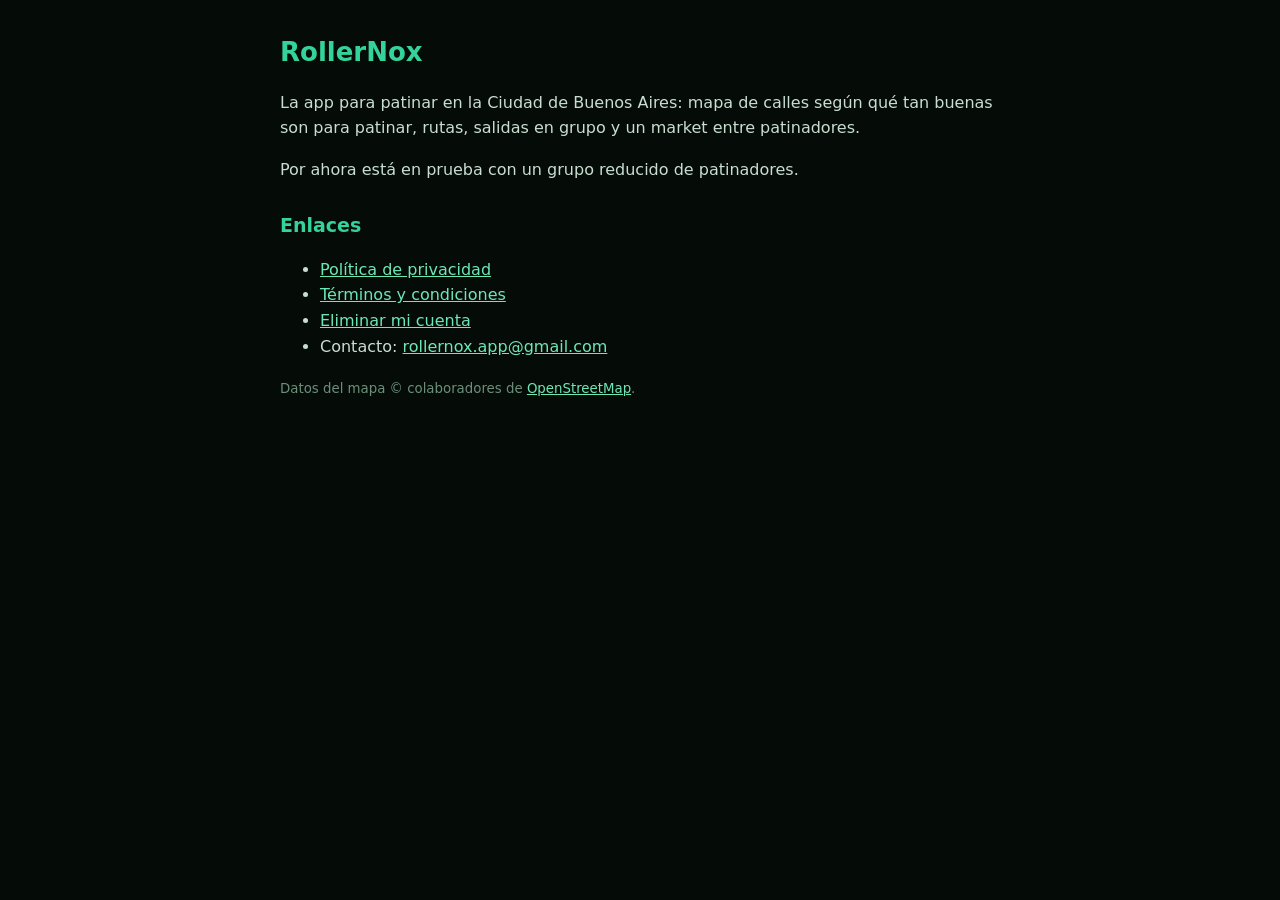
<file: index.html>
<!doctype html>
<html lang="es">
<head>
<meta charset="utf-8">
<meta name="viewport" content="width=device-width, initial-scale=1">
<title>RollerNox</title>
<link rel="stylesheet" href="estilo.css">
</head>
<body>
<main>
<h1>RollerNox</h1>
<p>La app para patinar en la Ciudad de Buenos Aires: mapa de calles según qué tan buenas son para patinar,
rutas, salidas en grupo y un market entre patinadores.</p>
<p>Por ahora está en prueba con un grupo reducido de patinadores.</p>
<h2>Enlaces</h2>
<ul>
<li><a href="privacidad/">Política de privacidad</a></li>
<li><a href="terminos/">Términos y condiciones</a></li>
<li><a href="eliminar-cuenta/">Eliminar mi cuenta</a></li>
<li>Contacto: <a href="mailto:rollernox.app@gmail.com">rollernox.app@gmail.com</a></li>
</ul>
<p><small>Datos del mapa © colaboradores de <a href="https://www.openstreetmap.org/copyright">OpenStreetMap</a>.</small></p>
</main>
</body>
</html>
</file>
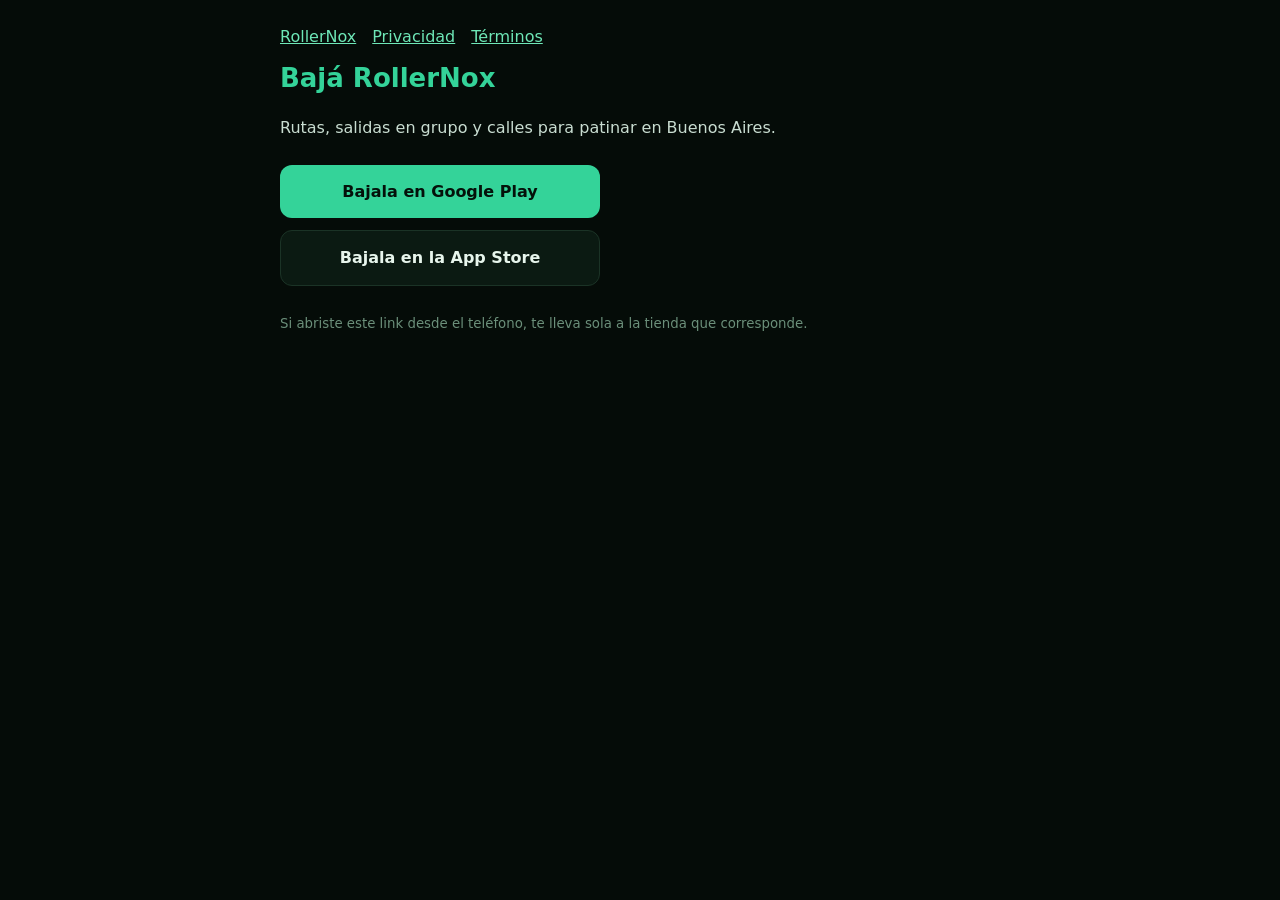
<file: app/index.html>
<!doctype html>
<html lang="es">
<head>
<meta charset="utf-8">
<meta name="viewport" content="width=device-width, initial-scale=1">
<title>Bajá RollerNox</title>
<meta name="description" content="RollerNox: rutas, salidas y calles para patinar en Buenos Aires. Para Android y iPhone.">
<meta property="og:title" content="Bajá RollerNox">
<meta property="og:description" content="Rutas, salidas y calles para patinar en Buenos Aires. Para Android y iPhone.">
<link rel="stylesheet" href="../estilo.css">
<script>
  // Un solo link para bajar la app (rollernox.noxusline.com/app/): en Android abre Google Play, en iPhone o iPad la
  // App Store; en una computadora muestra los dos botones.
  (function () {
    var PLAY = 'https://play.google.com/store/apps/details?id=com.noxusline.rollernox';
    var APPLE = 'https://apps.apple.com/app/id6827581373';
    var ua = navigator.userAgent || '';
    var ios = /iPhone|iPad|iPod/i.test(ua) || (/Macintosh/i.test(ua) && navigator.maxTouchPoints > 1); // el iPad nuevo dice «Macintosh»
    if (/Android/i.test(ua)) location.replace(PLAY);
    else if (ios) location.replace(APPLE);
  })();
</script>
<style>
  .tiendas { display: flex; flex-direction: column; gap: 12px; max-width: 320px; margin: 24px 0; }
  .tiendas a { display: block; text-align: center; padding: 14px; border-radius: 12px; background: #34D399; color: #04110A; font-weight: 800; text-decoration: none; }
  .tiendas a.alt { background: #0B1A12; color: #E7F5EC; border: 1px solid #1B3326; }
</style>
</head>
<body>
<main>
<nav><a href="../">RollerNox</a><a href="../privacidad/">Privacidad</a><a href="../terminos/">Términos</a></nav>
<h1>Bajá RollerNox</h1>
<p>Rutas, salidas en grupo y calles para patinar en Buenos Aires.</p>
<div class="tiendas">
  <a href="https://play.google.com/store/apps/details?id=com.noxusline.rollernox">Bajala en Google Play</a>
  <a class="alt" href="https://apps.apple.com/app/id6827581373">Bajala en la App Store</a>
</div>
<p><small>Si abriste este link desde el teléfono, te lleva sola a la tienda que corresponde.</small></p>
</main>
</body>
</html>
</file>
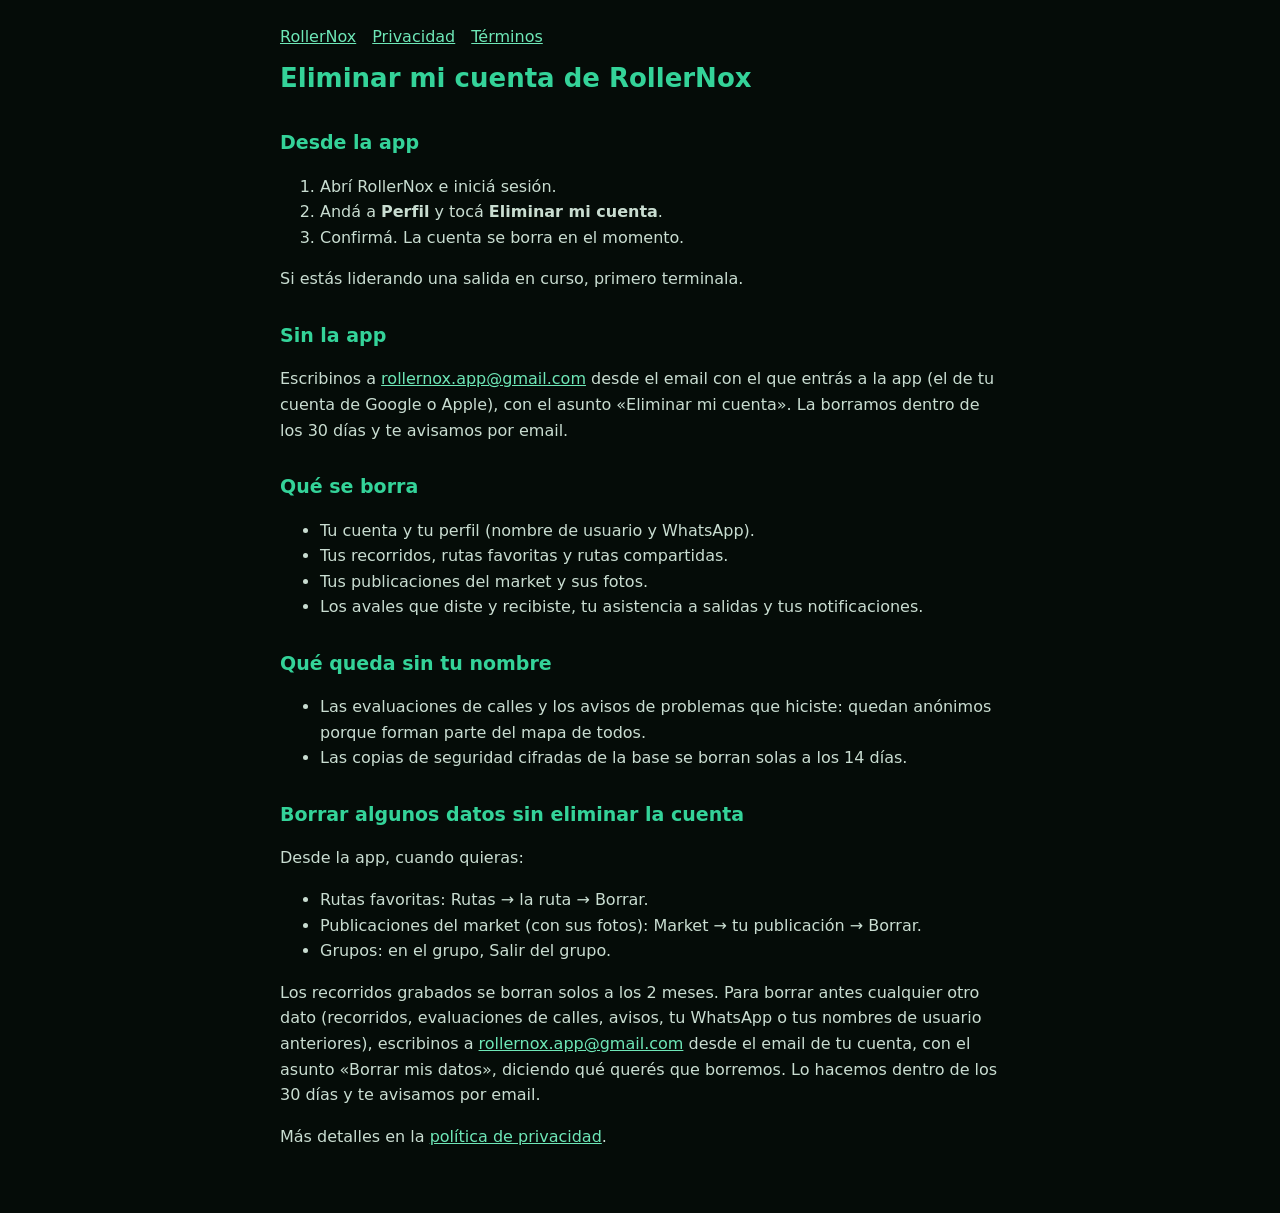
<file: eliminar-cuenta/index.html>
<!doctype html>
<html lang="es">
<head>
<meta charset="utf-8">
<meta name="viewport" content="width=device-width, initial-scale=1">
<title>Eliminar mi cuenta · RollerNox</title>
<link rel="stylesheet" href="../estilo.css">
</head>
<body>
<main>
<nav><a href="../">RollerNox</a><a href="../privacidad/">Privacidad</a><a href="../terminos/">Términos</a></nav>
<h1>Eliminar mi cuenta de RollerNox</h1>

<h2>Desde la app</h2>
<ol>
<li>Abrí RollerNox e iniciá sesión.</li>
<li>Andá a <b>Perfil</b> y tocá <b>Eliminar mi cuenta</b>.</li>
<li>Confirmá. La cuenta se borra en el momento.</li>
</ol>
<p>Si estás liderando una salida en curso, primero terminala.</p>

<h2>Sin la app</h2>
<p>Escribinos a <a href="mailto:rollernox.app@gmail.com?subject=Eliminar%20mi%20cuenta%20de%20RollerNox">rollernox.app@gmail.com</a>
desde el email con el que entrás a la app (el de tu cuenta de Google o Apple), con el asunto
«Eliminar mi cuenta». La borramos dentro de los 30 días y te avisamos por email.</p>

<h2>Qué se borra</h2>
<ul>
<li>Tu cuenta y tu perfil (nombre de usuario y WhatsApp).</li>
<li>Tus recorridos, rutas favoritas y rutas compartidas.</li>
<li>Tus publicaciones del market y sus fotos.</li>
<li>Los avales que diste y recibiste, tu asistencia a salidas y tus notificaciones.</li>
</ul>

<h2>Qué queda sin tu nombre</h2>
<ul>
<li>Las evaluaciones de calles y los avisos de problemas que hiciste: quedan anónimos porque forman parte
del mapa de todos.</li>
<li>Las copias de seguridad cifradas de la base se borran solas a los 14 días.</li>
</ul>
<h2 id="algunos-datos">Borrar algunos datos sin eliminar la cuenta</h2>
<p>Desde la app, cuando quieras:</p>
<ul>
<li>Rutas favoritas: Rutas → la ruta → Borrar.</li>
<li>Publicaciones del market (con sus fotos): Market → tu publicación → Borrar.</li>
<li>Grupos: en el grupo, Salir del grupo.</li>
</ul>
<p>Los recorridos grabados se borran solos a los 2 meses. Para borrar antes cualquier otro dato (recorridos,
evaluaciones de calles, avisos, tu WhatsApp o tus nombres de usuario anteriores), escribinos a
<a href="mailto:rollernox.app@gmail.com">rollernox.app@gmail.com</a> desde el email de tu cuenta, con el asunto
«Borrar mis datos», diciendo qué querés que borremos. Lo hacemos dentro de los 30 días y te avisamos por email.</p>
<p>Más detalles en la <a href="../privacidad/">política de privacidad</a>.</p>
</main>
</body>
</html>
</file>
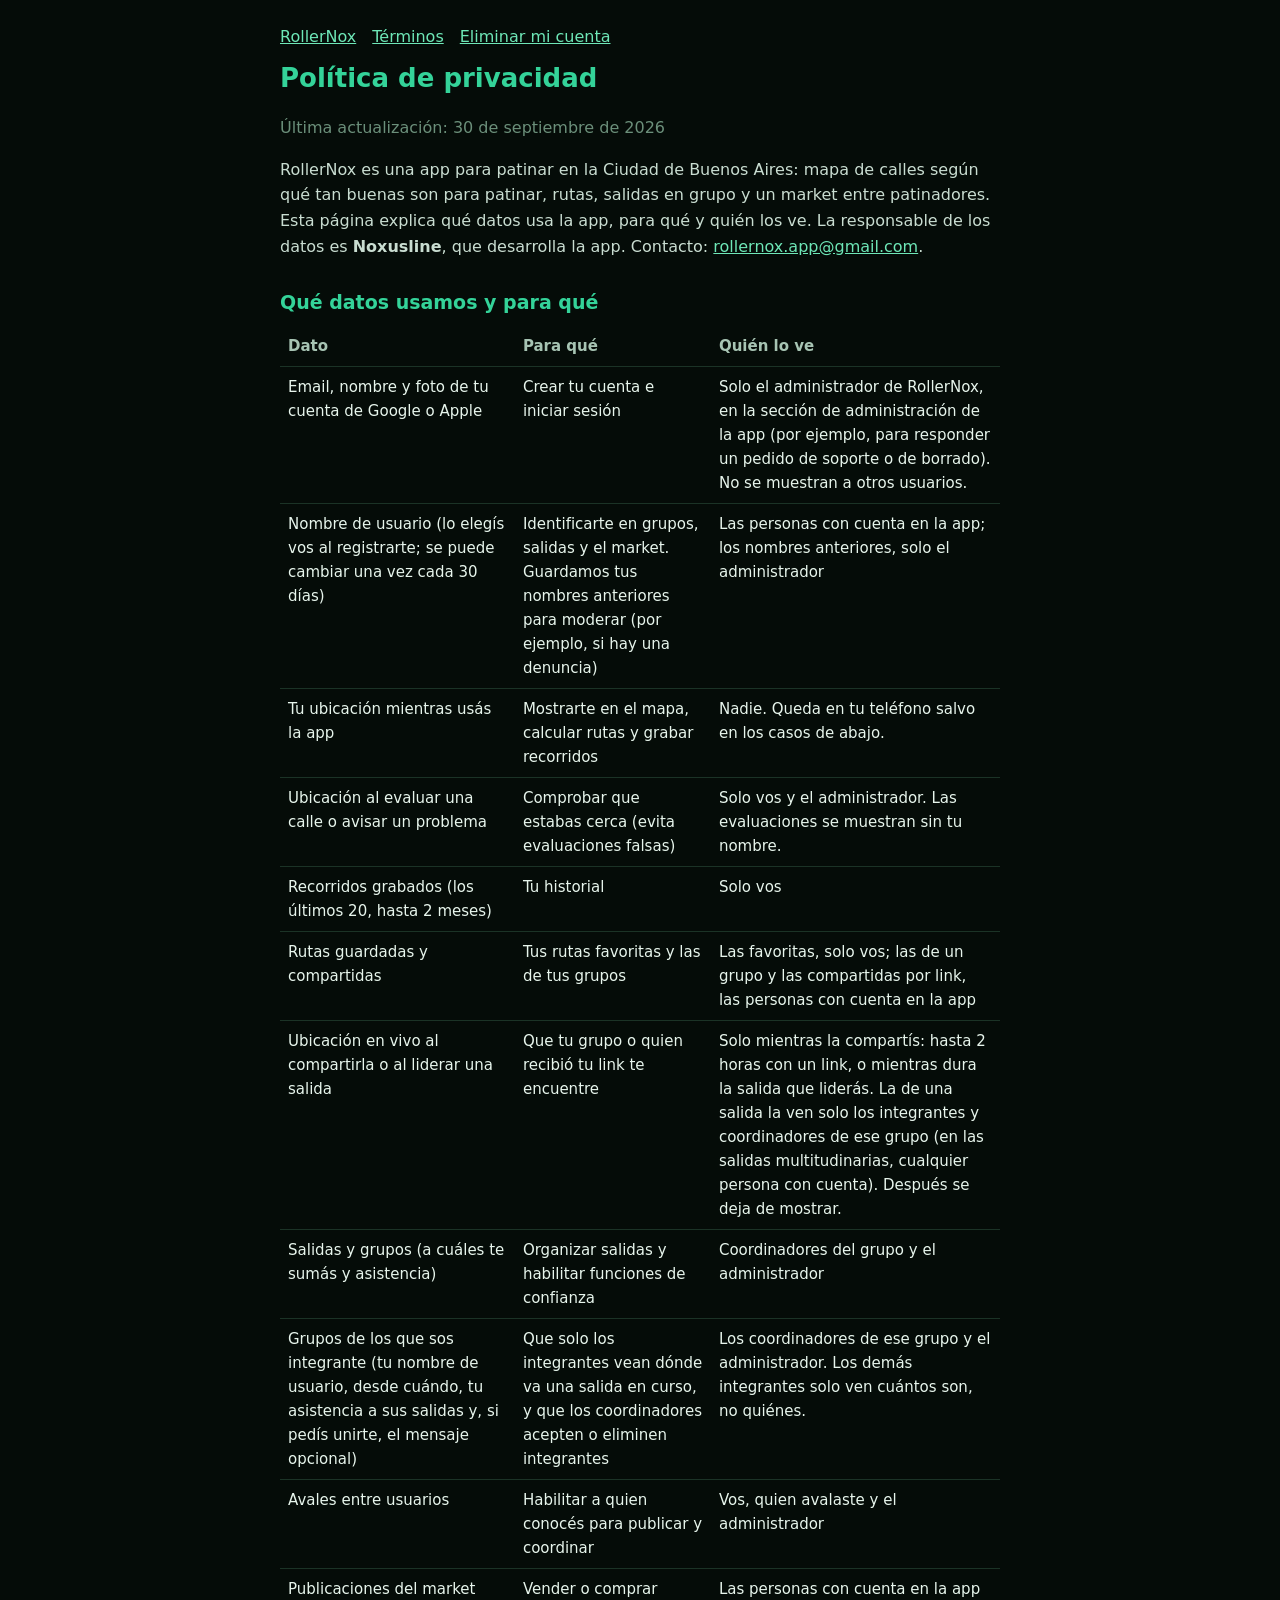
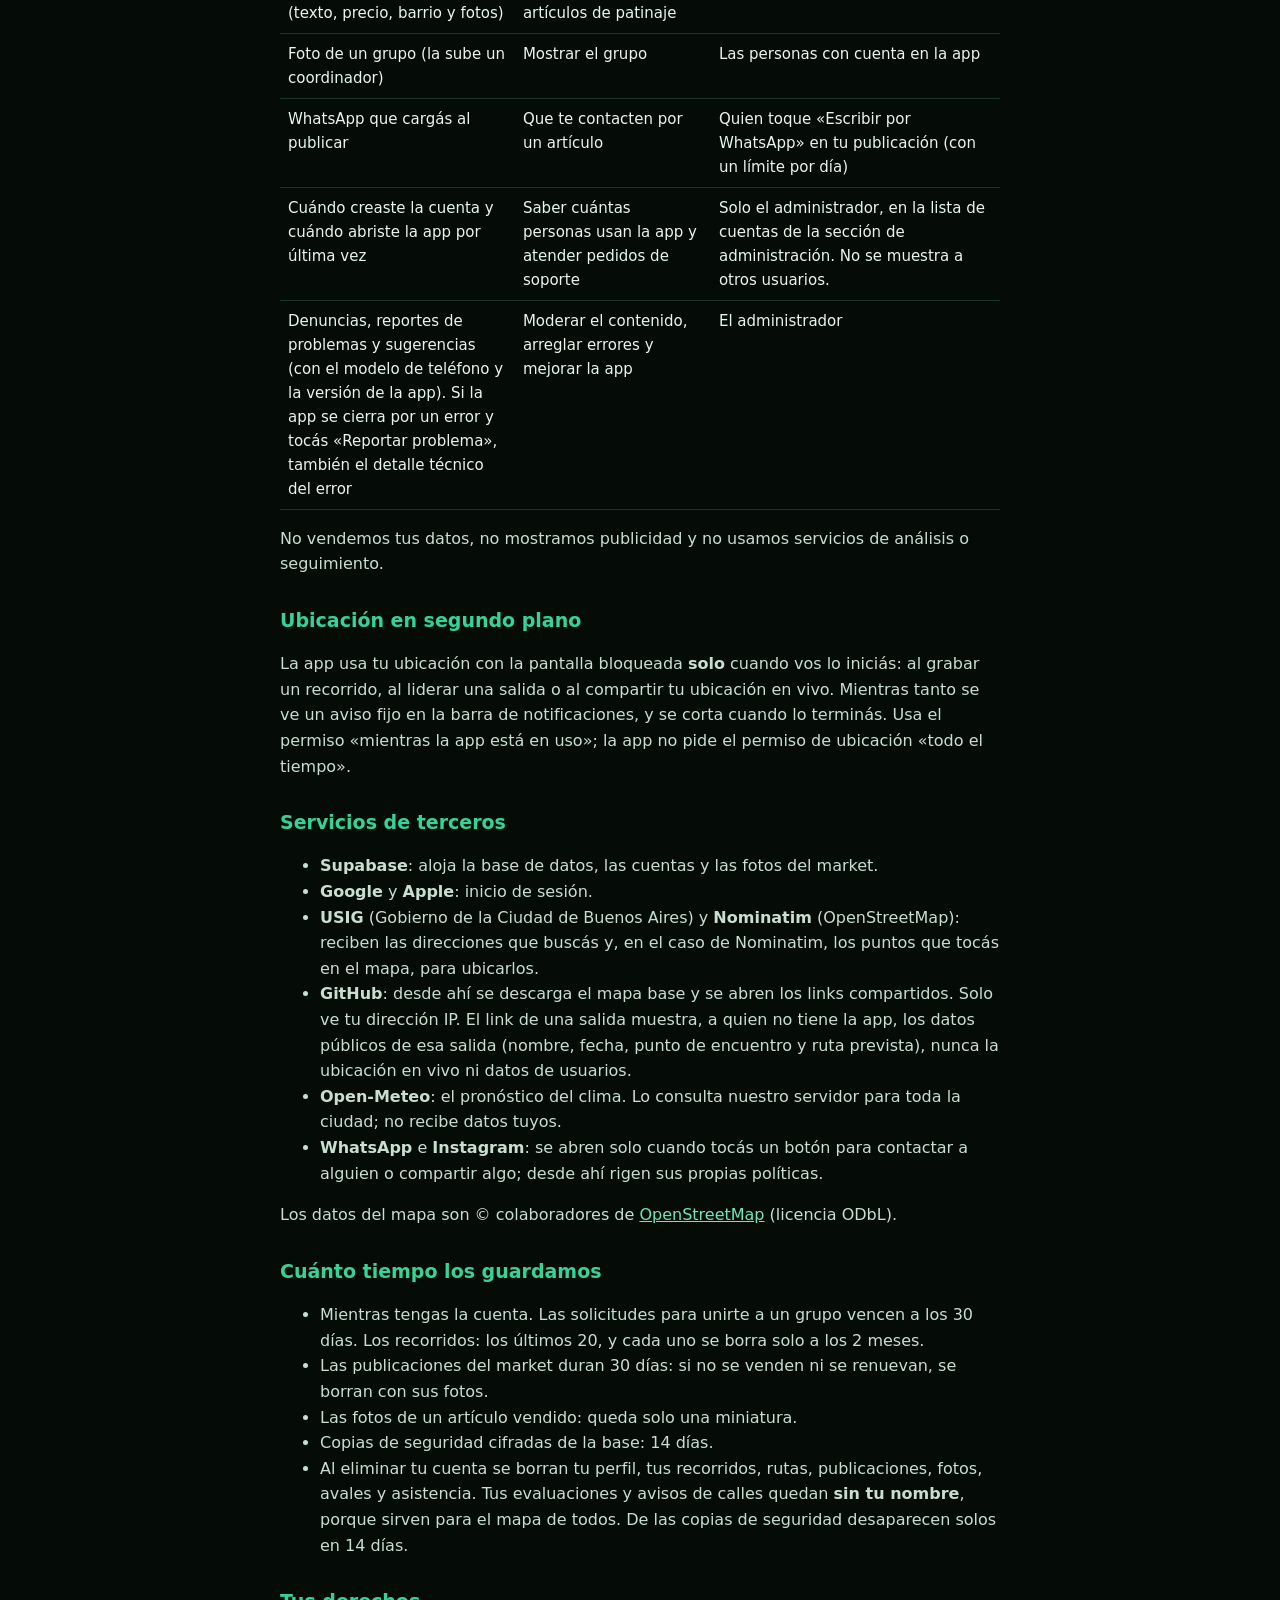
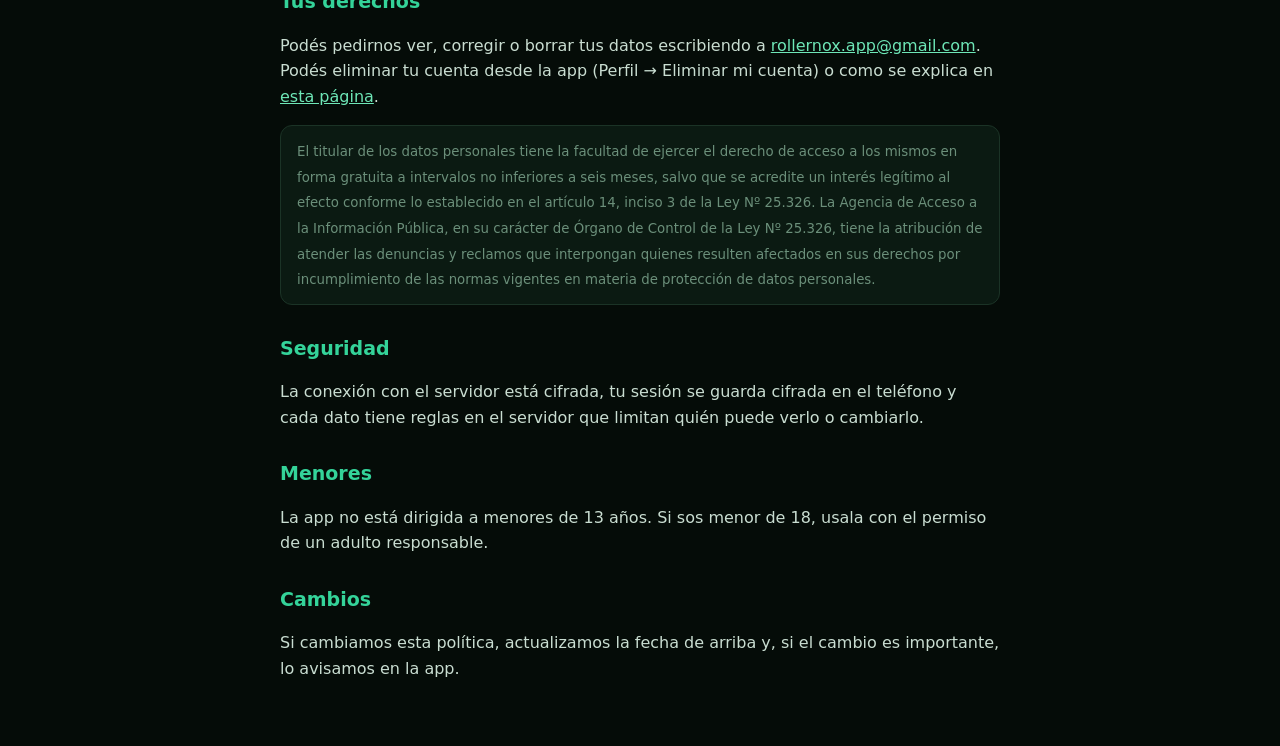
<file: privacidad/index.html>
<!doctype html>
<html lang="es">
<head>
<meta charset="utf-8">
<meta name="viewport" content="width=device-width, initial-scale=1">
<title>Política de privacidad · RollerNox</title>
<link rel="stylesheet" href="../estilo.css">
</head>
<body>
<main>
<nav><a href="../">RollerNox</a><a href="../terminos/">Términos</a><a href="../eliminar-cuenta/">Eliminar mi cuenta</a></nav>
<h1>Política de privacidad</h1>
<p class="meta">Última actualización: 30 de septiembre de 2026</p>

<p>RollerNox es una app para patinar en la Ciudad de Buenos Aires: mapa de calles según qué tan buenas son
para patinar, rutas, salidas en grupo y un market entre patinadores. Esta página explica qué datos usa la
app, para qué y quién los ve. La responsable de los datos es <b>Noxusline</b>, que desarrolla la app.
Contacto: <a href="mailto:rollernox.app@gmail.com">rollernox.app@gmail.com</a>.</p>

<h2>Qué datos usamos y para qué</h2>
<table>
<tr><th>Dato</th><th>Para qué</th><th>Quién lo ve</th></tr>
<tr><td>Email, nombre y foto de tu cuenta de Google o Apple</td><td>Crear tu cuenta e iniciar sesión</td><td>Solo el administrador de RollerNox, en la sección de administración de la app (por ejemplo, para responder un pedido de soporte o de borrado). No se muestran a otros usuarios.</td></tr>
<tr><td>Nombre de usuario (lo elegís vos al registrarte; se puede cambiar una vez cada 30 días)</td><td>Identificarte en grupos, salidas y el market. Guardamos tus nombres anteriores para moderar (por ejemplo, si hay una denuncia)</td><td>Las personas con cuenta en la app; los nombres anteriores, solo el administrador</td></tr>
<tr><td>Tu ubicación mientras usás la app</td><td>Mostrarte en el mapa, calcular rutas y grabar recorridos</td><td>Nadie. Queda en tu teléfono salvo en los casos de abajo.</td></tr>
<tr><td>Ubicación al evaluar una calle o avisar un problema</td><td>Comprobar que estabas cerca (evita evaluaciones falsas)</td><td>Solo vos y el administrador. Las evaluaciones se muestran sin tu nombre.</td></tr>
<tr><td>Recorridos grabados (los últimos 20, hasta 2 meses)</td><td>Tu historial</td><td>Solo vos</td></tr>
<tr><td>Rutas guardadas y compartidas</td><td>Tus rutas favoritas y las de tus grupos</td><td>Las favoritas, solo vos; las de un grupo y las compartidas por link, las personas con cuenta en la app</td></tr>
<tr><td>Ubicación en vivo al compartirla o al liderar una salida</td><td>Que tu grupo o quien recibió tu link te encuentre</td><td>Solo mientras la compartís: hasta 2 horas con un link, o mientras dura la salida que liderás. La de una salida la ven solo los integrantes y coordinadores de ese grupo (en las salidas multitudinarias, cualquier persona con cuenta). Después se deja de mostrar.</td></tr>
<tr><td>Salidas y grupos (a cuáles te sumás y asistencia)</td><td>Organizar salidas y habilitar funciones de confianza</td><td>Coordinadores del grupo y el administrador</td></tr>
<tr><td>Grupos de los que sos integrante (tu nombre de usuario, desde cuándo, tu asistencia a sus salidas y, si pedís unirte, el mensaje opcional)</td><td>Que solo los integrantes vean dónde va una salida en curso, y que los coordinadores acepten o eliminen integrantes</td><td>Los coordinadores de ese grupo y el administrador. Los demás integrantes solo ven cuántos son, no quiénes.</td></tr>
<tr><td>Avales entre usuarios</td><td>Habilitar a quien conocés para publicar y coordinar</td><td>Vos, quien avalaste y el administrador</td></tr>
<tr><td>Publicaciones del market (texto, precio, barrio y fotos)</td><td>Vender o comprar artículos de patinaje</td><td>Las personas con cuenta en la app</td></tr>
<tr><td>Foto de un grupo (la sube un coordinador)</td><td>Mostrar el grupo</td><td>Las personas con cuenta en la app</td></tr>
<tr><td>WhatsApp que cargás al publicar</td><td>Que te contacten por un artículo</td><td>Quien toque «Escribir por WhatsApp» en tu publicación (con un límite por día)</td></tr>
<tr><td>Cuándo creaste la cuenta y cuándo abriste la app por última vez</td><td>Saber cuántas personas usan la app y atender pedidos de soporte</td><td>Solo el administrador, en la lista de cuentas de la sección de administración. No se muestra a otros usuarios.</td></tr>
<tr><td>Denuncias, reportes de problemas y sugerencias (con el modelo de teléfono y la versión de la app). Si la app se cierra por un error y tocás «Reportar problema», también el detalle técnico del error</td><td>Moderar el contenido, arreglar errores y mejorar la app</td><td>El administrador</td></tr>
</table>
<p>No vendemos tus datos, no mostramos publicidad y no usamos servicios de análisis o seguimiento.</p>

<h2>Ubicación en segundo plano</h2>
<p>La app usa tu ubicación con la pantalla bloqueada <b>solo</b> cuando vos lo iniciás: al grabar un
recorrido, al liderar una salida o al compartir tu ubicación en vivo. Mientras tanto se ve un aviso fijo en
la barra de notificaciones, y se corta cuando lo terminás. Usa el permiso «mientras la app está en uso»; la
app no pide el permiso de ubicación «todo el tiempo».</p>

<h2>Servicios de terceros</h2>
<ul>
<li><b>Supabase</b>: aloja la base de datos, las cuentas y las fotos del market.</li>
<li><b>Google</b> y <b>Apple</b>: inicio de sesión.</li>
<li><b>USIG</b> (Gobierno de la Ciudad de Buenos Aires) y <b>Nominatim</b> (OpenStreetMap): reciben las
direcciones que buscás y, en el caso de Nominatim, los puntos que tocás en el mapa, para ubicarlos.</li>
<li><b>GitHub</b>: desde ahí se descarga el mapa base y se abren los links compartidos. Solo ve tu dirección IP. El link de una salida muestra, a quien no tiene la app, los datos públicos de esa salida (nombre, fecha, punto de encuentro y ruta prevista), nunca la ubicación en vivo ni datos de usuarios.</li>
<li><b>Open-Meteo</b>: el pronóstico del clima. Lo consulta nuestro servidor para toda la ciudad; no recibe datos tuyos.</li>
<li><b>WhatsApp</b> e <b>Instagram</b>: se abren solo cuando tocás un botón para contactar a alguien o
compartir algo; desde ahí rigen sus propias políticas.</li>
</ul>
<p>Los datos del mapa son © colaboradores de <a href="https://www.openstreetmap.org/copyright">OpenStreetMap</a> (licencia ODbL).</p>

<h2>Cuánto tiempo los guardamos</h2>
<ul>
<li>Mientras tengas la cuenta. Las solicitudes para unirte a un grupo vencen a los 30 días. Los recorridos: los últimos 20, y cada uno se borra solo a los 2 meses.</li>
<li>Las publicaciones del market duran 30 días: si no se venden ni se renuevan, se borran con sus fotos.</li>
<li>Las fotos de un artículo vendido: queda solo una miniatura.</li>
<li>Copias de seguridad cifradas de la base: 14 días.</li>
<li>Al eliminar tu cuenta se borran tu perfil, tus recorridos, rutas, publicaciones, fotos, avales y
asistencia. Tus evaluaciones y avisos de calles quedan <b>sin tu nombre</b>, porque sirven para el mapa de
todos. De las copias de seguridad desaparecen solos en 14 días.</li>
</ul>

<h2>Tus derechos</h2>
<p>Podés pedirnos ver, corregir o borrar tus datos escribiendo a <a href="mailto:rollernox.app@gmail.com">rollernox.app@gmail.com</a>.
Podés eliminar tu cuenta desde la app (Perfil → Eliminar mi cuenta) o como se explica en
<a href="../eliminar-cuenta/">esta página</a>.</p>
<div class="box"><small>El titular de los datos personales tiene la facultad de ejercer el derecho de acceso a
los mismos en forma gratuita a intervalos no inferiores a seis meses, salvo que se acredite un interés
legítimo al efecto conforme lo establecido en el artículo 14, inciso 3 de la Ley Nº 25.326. La Agencia de
Acceso a la Información Pública, en su carácter de Órgano de Control de la Ley Nº 25.326, tiene la
atribución de atender las denuncias y reclamos que interpongan quienes resulten afectados en sus derechos
por incumplimiento de las normas vigentes en materia de protección de datos personales.</small></div>

<h2>Seguridad</h2>
<p>La conexión con el servidor está cifrada, tu sesión se guarda cifrada en el teléfono y cada dato tiene
reglas en el servidor que limitan quién puede verlo o cambiarlo.</p>

<h2>Menores</h2>
<p>La app no está dirigida a menores de 13 años. Si sos menor de 18, usala con el permiso de un adulto responsable.</p>

<h2>Cambios</h2>
<p>Si cambiamos esta política, actualizamos la fecha de arriba y, si el cambio es importante, lo avisamos en la app.</p>
</main>
</body>
</html>
</file>
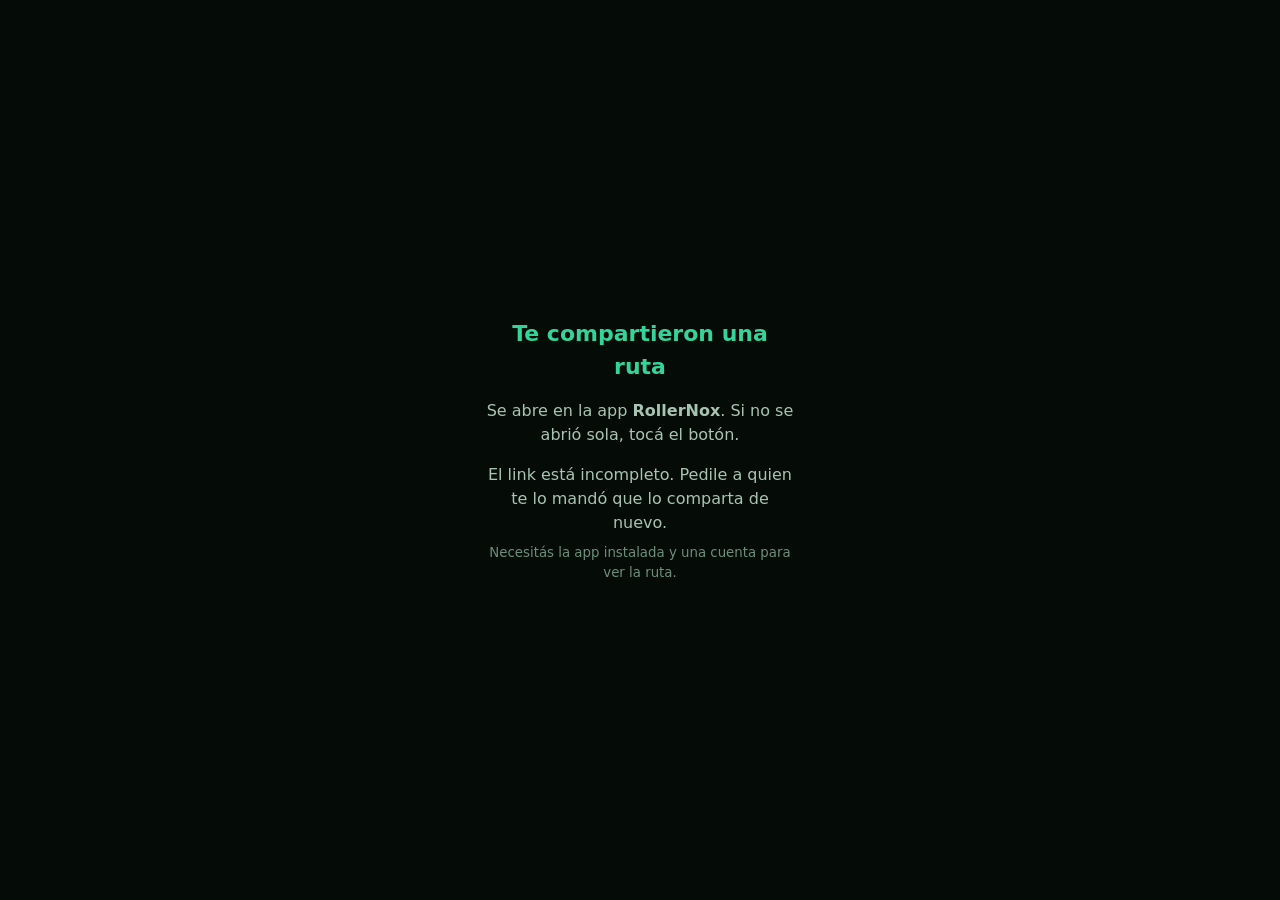
<file: r/index.html>
<!doctype html>
<html lang="es">
<head>
<meta charset="utf-8">
<meta name="viewport" content="width=device-width, initial-scale=1">
<meta name="robots" content="noindex">
<title>RollerNox</title>
<link rel="stylesheet" href="lib/leaflet.css">
<style>
  :root { color-scheme: dark; }
  * { box-sizing: border-box; }
  body { margin: 0; min-height: 100vh; background: #050C08; color: #E7F5EC;
         font: 16px/1.5 system-ui, -apple-system, "Segoe UI", Roboto, sans-serif; }
  main { max-width: 360px; margin: 0 auto; padding: 24px; text-align: center; }
  main.center { min-height: 100vh; display: flex; flex-direction: column; justify-content: center; }
  h1 { font-size: 22px; margin: 0 0 8px; color: #34D399; }
  p { margin: 8px 0; color: #A7C4B3; }
  a.btn, button.btn { display: block; width: 100%; margin: 12px 0 0; padding: 14px 18px; border: 0; border-radius: 12px;
          background: #10B981; color: #03140B; font: inherit; font-weight: 800; text-decoration: none; cursor: pointer; text-align: center; }
  a.btn.alt, button.btn.alt { background: #12261B; color: #34D399; }
  small { color: #6B8F7A; }
  /* Salida: mapa con la ruta */
  #salida { display: none; max-width: 720px; margin: 0 auto; padding: 16px; }
  #salida h1 { text-align: left; margin-bottom: 2px; }
  #salida .info { text-align: left; margin: 0 0 12px; }
  #mapa { height: 62vh; min-height: 320px; border-radius: 16px; overflow: hidden; background: #0A1C13; }
  .row { display: flex; gap: 10px; }
  .row > * { flex: 1; }
  /* Aviso */
  #aviso { position: fixed; inset: 0; background: rgba(0, 0, 0, .7); display: none; align-items: center; justify-content: center; padding: 20px; z-index: 1000; }
  #aviso .box { max-width: 340px; background: #0A1C13; border: 1px solid #1E3A2B; border-radius: 18px; padding: 22px; text-align: center; }
  #aviso p { color: #E7F5EC; }
  #tiendas { margin-top: 10px; font-size: 14px; color: #A7C4B3; }
  #tiendas a { color: #34D399; }
  /* Grupo (2026-11-27): foto, nombre, descripción y horarios */
  #grupo { display: none; max-width: 520px; margin: 0 auto; padding: 24px 16px; }
  #grupo .head { display: flex; gap: 14px; align-items: center; text-align: left; }
  #grupo .foto { width: 72px; height: 72px; border-radius: 16px; object-fit: cover; background: #12261B; flex: none; }
  #grupo h1 { margin: 0; }
  #grupo .desc { text-align: left; white-space: pre-line; }
  #grupo ul { list-style: none; padding: 0; margin: 12px 0; text-align: left; }
  #grupo li { padding: 10px 12px; border: 1px solid #1E3A2B; border-radius: 12px; margin-top: 8px; color: #E7F5EC; }
  #grupo li small { display: block; }
</style>
</head>
<body>
<main id="app" class="center">
  <h1 id="title">Te compartieron una ruta</h1>
  <p>Se abre en la app <b>RollerNox</b>. Si no se abrió sola, tocá el botón.</p>
  <a class="btn" id="open" href="#">Abrir en RollerNox</a>
  <p id="msg"></p>
  <small id="note">Necesitás la app instalada y una cuenta para ver la ruta.</small>
</main>

<section id="salida">
  <h1 id="s-title"></h1>
  <p class="info" id="s-info"></p>
  <div id="mapa"></div>
  <p class="info" id="s-sin-ruta" style="display:none">Los coordinadores todavía no definieron la ruta de esta salida.</p>
  <div class="row">
    <button class="btn" id="s-export">Exportar recorrido</button>
    <a class="btn alt" id="s-app" href="#">Abrir en RollerNox</a>
  </div>
  <p><small>"Exportar recorrido" descarga un archivo de texto con las calles por las que pasa la salida, en orden.</small></p>
</section>

<section id="grupo">
  <div class="head"><img class="foto" id="g-foto" alt=""><div><h1 id="g-title"></h1><small id="g-sub"></small></div></div>
  <p class="desc" id="g-desc"></p>
  <ul id="g-horarios"></ul>
  <a class="btn" id="g-app" href="#">Abrir en RollerNox</a>
  <a class="btn alt" id="g-bajar" href="https://rollernox.noxusline.com/app/">Bajar RollerNox</a>
  <p><small>Para ver las salidas en vivo, sumarte al grupo o seguir la ruta, usá la app.</small></p>
</section>

<div id="aviso" role="dialog" aria-modal="true">
  <div class="box">
    <p>Esta página solo muestra la ruta compartida. Si deseás seguir la ruta en tiempo real, descargá la app <b>RollerNox</b>.</p>
    <a class="btn" id="descargar" target="_blank" rel="noopener">Descargar RollerNox</a>
    <button class="btn alt" id="cerrar">Ver la ruta</button>
    <div id="tiendas"></div>
  </div>
</div>

<script src="lib/leaflet.js"></script>
<script>
  // Links compartidos desde la app:
  // * ruta (f-/g-/s-…), solo mi ubicación (l-…, P-136) y QR de usuario (u-…): solo pasa el link a la app (rollernox://ruta/<id>, rollernox://usuario/<nombre>).
  // * grupo (gr-<id>, 2026-11-27): si está la app (Android), la abre en el grupo; si no, muestra el grupo (datos
  //   públicos: foto, nombre, descripción y horarios) con el botón para abrir la app o bajarla.
  // * salida (e-<id>): si está la app (Android), la abre; si no, muestra la salida con su ruta prevista (datos públicos
  //   del calendario: nombre, fecha, punto de encuentro y ruta; nunca la ubicación en vivo ni datos de usuarios).
  // La clave de Supabase es la "publishable" (pública por diseño, la misma que lleva la app); las reglas del
  // servidor (RLS) deciden qué se puede leer.
  var SUPABASE_URL = 'https://cuufmkacnabunlntbgfw.supabase.co';
  var SUPABASE_KEY = 'sb_publishable_Elvmexg8-BuztKUmAjEtkg_95yVs2_l';
  var PLAY_URL = 'https://play.google.com/store/apps/details?id=com.noxusline.rollernox';
  var APP_STORE_URL = 'https://apps.apple.com/app/id6827581373'; // En la App Store desde el 2026-11-08 (P-164).

  (function () {
    var id = new URLSearchParams(location.search).get('id') || '';
    var msg = document.getElementById('msg');
    var btn = document.getElementById('open');
    var isEvent = /^e-[0-9]{1,18}$/.test(id);
    var isUser = /^u-[a-z0-9_.]{3,30}$/.test(id);
    var isGroup = /^gr-[a-z0-9-]{1,64}$/.test(id);
    if (!isEvent && !isUser && !isGroup && !/^[fgsl]-[0-9a-zA-Z-]{1,64}$/.test(id)) {
      msg.textContent = 'El link está incompleto. Pedile a quien te lo mandó que lo comparta de nuevo.';
      btn.style.display = 'none';
      return;
    }
    if (isUser) {
      document.getElementById('title').textContent = 'Código de @' + id.slice(2);
      document.getElementById('note').textContent = 'Necesitás la app instalada y una cuenta para avalar o designar a esta persona.';
    }
    var path = isEvent ? 'salida/' + id.slice(2) : isUser ? 'usuario/' + id.slice(2) : isGroup ? 'grupos/' + id.slice(3) : 'ruta/' + id;
    var android = /Android/i.test(navigator.userAgent);
    var ios = /iPhone|iPad|iPod/i.test(navigator.userAgent);
    // En Android, el formato "intent" abre la app o, si no está instalada, vuelve a esta página.
    var href = android
      ? 'intent://' + path + '#Intent;scheme=rollernox;package=com.noxusline.rollernox;S.browser_fallback_url=' +
        encodeURIComponent(location.href.split('#')[0] + '#sin-app') + ';end'
      : 'rollernox://' + path;
    btn.href = href;

    if (isGroup) {
      document.getElementById('g-app').href = href;
      if (android && location.hash !== '#sin-app') {
        document.getElementById('title').textContent = 'Te compartieron un grupo';
        setTimeout(function () { location.href = href; }, 300);
        return;
      }
      showGroup(id.slice(3));
      return;
    }
    if (isEvent) {
      document.getElementById('s-app').href = href;
      // Android: primero intenta abrir la app; si no está, vuelve con #sin-app y se muestra la salida.
      if (android && location.hash !== '#sin-app') {
        document.getElementById('title').textContent = 'Te compartieron una salida';
        setTimeout(function () { location.href = href; }, 300);
        return;
      }
      showEvent(id.slice(2));
      return;
    }
    if (location.hash === '#sin-app') {
      msg.textContent = 'Parece que no tenés RollerNox instalada todavía.';
      return;
    }
    setTimeout(function () { location.href = href; }, 300);

    function showGroup(groupId) {
      document.getElementById('app').style.display = 'none';
      document.getElementById('grupo').style.display = 'block';
      fetch(SUPABASE_URL + '/rest/v1/groups_view?id=eq.' + encodeURIComponent(groupId) + '&select=name,description,photo,schedule,special', {
        headers: { apikey: SUPABASE_KEY, Accept: 'application/json' }
      })
        .then(function (r) { return r.json(); })
        .then(function (rows) {
          var g = Array.isArray(rows) ? rows[0] : null;
          if (!g) throw new Error('no');
          document.title = g.name + ' · RollerNox';
          document.getElementById('g-title').textContent = g.name;
          document.getElementById('g-sub').textContent = g.special ? 'Salida multitudinaria en RollerNox' : 'Grupo de patinaje en RollerNox';
          document.getElementById('g-desc').textContent = g.description || '';
          var foto = document.getElementById('g-foto');
          if (g.photo && /^https:\/\/[a-z0-9]+\.supabase\.co\/storage\/v1\/object\/public\/group-photos\//.test(g.photo)) foto.src = g.photo; else foto.style.display = 'none';
          var dias = ['Domingo', 'Lunes', 'Martes', 'Miércoles', 'Jueves', 'Viernes', 'Sábado'];
          var ul = document.getElementById('g-horarios');
          (Array.isArray(g.schedule) ? g.schedule : []).forEach(function (s) {
            var li = document.createElement('li');
            var cada = s.intervalWeeks > 1 ? ' (cada ' + s.intervalWeeks + ' semanas)' : '';
            li.textContent = (dias[s.weekday] || '') + ' ' + (s.time || '') + ' h' + cada;
            if (s.meetingPoint) { var sm = document.createElement('small'); sm.textContent = s.meetingPoint; li.appendChild(sm); }
            ul.appendChild(li);
          });
        })
        .catch(function () {
          document.getElementById('g-title').textContent = 'No encontramos este grupo';
          document.getElementById('g-desc').textContent = 'Puede que lo hayan borrado. Pedile a quien te mandó el link que lo comparta de nuevo.';
          document.getElementById('g-foto').style.display = 'none';
        });
    }

    function showEvent(eventId) {
      document.getElementById('app').style.display = 'none';
      document.getElementById('salida').style.display = 'block';
      var cols = 'title,organizer,starts_at,time_tbd,meeting_point,meeting_lat,meeting_lon,planned_route,status';
      fetch(SUPABASE_URL + '/rest/v1/events_view?id=eq.' + eventId + '&select=' + cols, {
        headers: { apikey: SUPABASE_KEY, Accept: 'application/json' }
      })
        .then(function (r) { return r.json(); })
        .then(function (rows) {
          var e = Array.isArray(rows) ? rows[0] : null;
          if (!e) throw new Error('no');
          render(e);
          openNotice();
        })
        .catch(function () {
          document.getElementById('s-title').textContent = 'No encontramos esta salida';
          document.getElementById('s-info').textContent = 'Puede que la hayan borrado. Pedile a quien te mandó el link que lo comparta de nuevo.';
          document.getElementById('mapa').style.display = 'none';
          document.getElementById('s-export').style.display = 'none';
        });
    }

    function render(e) {
      document.title = e.title + ' · RollerNox';
      document.getElementById('s-title').textContent = e.title;
      var d = new Date(e.starts_at);
      var tz = 'America/Argentina/Buenos_Aires';
      var fecha = d.toLocaleDateString('es-AR', { timeZone: tz, weekday: 'long', day: 'numeric', month: 'long' });
      var hora = e.time_tbd ? 'horario a confirmar' : d.toLocaleTimeString('es-AR', { timeZone: tz, hour: '2-digit', minute: '2-digit', hourCycle: 'h23' }) + ' h';
      var info = fecha + ' · ' + hora;
      if (e.meeting_point) info += ' · ' + e.meeting_point;
      if (e.status === 'cancelada') info = 'CANCELADA · ' + info;
      document.getElementById('s-info').textContent = info;

      var route = Array.isArray(e.planned_route) ? e.planned_route.map(function (p) { return [p[1], p[0]]; }) : [];
      var meet = e.meeting_lat != null ? [e.meeting_lat, e.meeting_lon] : route[0];
      var map = L.map('mapa', { zoomControl: true });
      L.tileLayer('https://tile.openstreetmap.org/{z}/{x}/{y}.png', {
        maxZoom: 19, attribution: '© <a href="https://www.openstreetmap.org/copyright">OpenStreetMap</a>'
      }).addTo(map);
      if (route.length > 1) {
        var line = L.polyline(route, { color: '#10B981', weight: 6, opacity: 0.95 }).addTo(map);
        map.fitBounds(line.getBounds(), { padding: [24, 24] });
      } else {
        document.getElementById('s-sin-ruta').style.display = 'block';
        map.setView(meet || [-34.6037, -58.3816], meet ? 15 : 12);
      }
      if (meet) L.circleMarker(meet, { radius: 9, color: '#03140B', weight: 3, fillColor: '#F5B544', fillOpacity: 1 }).addTo(map).bindTooltip('Punto de encuentro');

      var x = document.getElementById('s-export');
      if (route.length > 1) x.onclick = function () { exportRoute(e, fecha, hora, route); };
      else x.style.display = 'none';
    }

    // "Exportar recorrido": las calles en orden (las calcula el servidor sobre la ruta prevista) en un .txt.
    function exportRoute(e, fecha, hora, route) {
      var x = document.getElementById('s-export');
      x.disabled = true;
      x.textContent = 'Preparando…';
      fetch(SUPABASE_URL + '/rest/v1/rpc/event_route_streets', {
        method: 'POST',
        headers: { apikey: SUPABASE_KEY, 'Content-Type': 'application/json', Accept: 'application/json' },
        body: JSON.stringify({ p_event_id: Number(new URLSearchParams(location.search).get('id').slice(2)) })
      })
        .then(function (r) { return r.json(); })
        .then(function (rows) {
          if (!Array.isArray(rows)) throw new Error('no');
          var total = 0;
          for (var i = 1; i < route.length; i++) total += L.latLng(route[i - 1]).distanceTo(L.latLng(route[i]));
          var km = function (m) { return m >= 1000 ? (m / 1000).toFixed(1).replace('.', ',') + ' km' : Math.round(m / 10) * 10 + ' m'; };
          var lines = [
            e.title,
            fecha.charAt(0).toUpperCase() + fecha.slice(1) + ' · ' + hora,
            e.meeting_point ? 'Punto de encuentro: ' + e.meeting_point : '',
            'Recorrido: ' + km(total),
            '',
            'Calles, en orden:'
          ].filter(function (l, i) { return l !== '' || i === 4; });
          if (!rows.length) lines.push('(No se pudieron identificar las calles de esta ruta.)');
          rows.forEach(function (r) { lines.push(r.ord + '. ' + r.street + ' (' + km(r.meters) + ')'); });
          lines.push('', 'Ruta en el mapa: ' + location.href.split('#')[0], 'Generado por RollerNox el ' + new Date().toLocaleString('es-AR', { timeZone: 'America/Argentina/Buenos_Aires' }));
          var blob = new Blob([lines.join('\r\n')], { type: 'text/plain;charset=utf-8' });
          var a = document.createElement('a');
          a.href = URL.createObjectURL(blob);
          a.download = 'recorrido-' + e.title.toLowerCase().normalize('NFD').replace(/[\u0300-\u036f]/g, '').replace(/[^a-z0-9]+/g, '-').replace(/^-|-$/g, '') + '.txt';
          document.body.appendChild(a);
          a.click();
          setTimeout(function () { URL.revokeObjectURL(a.href); a.remove(); }, 1000);
        })
        .catch(function () { alert('No se pudo preparar el recorrido. Probá de nuevo en un rato.'); })
        .then(function () { x.disabled = false; x.textContent = 'Exportar recorrido'; });
    }

    function openNotice() {
      var aviso = document.getElementById('aviso');
      var d = document.getElementById('descargar');
      if (ios && APP_STORE_URL) d.href = APP_STORE_URL;
      else if (ios) d.style.display = 'none';
      else d.href = PLAY_URL;
      document.getElementById('tiendas').innerHTML = '<a href="' + PLAY_URL + '" target="_blank" rel="noopener">Google Play</a> · ' +
        (APP_STORE_URL ? '<a href="' + APP_STORE_URL + '" target="_blank" rel="noopener">App Store</a>' : 'App Store: próximamente');
      aviso.style.display = 'flex';
      document.getElementById('cerrar').onclick = function () { aviso.style.display = 'none'; };
    }
  })();
</script>
</body>
</html>
</file>
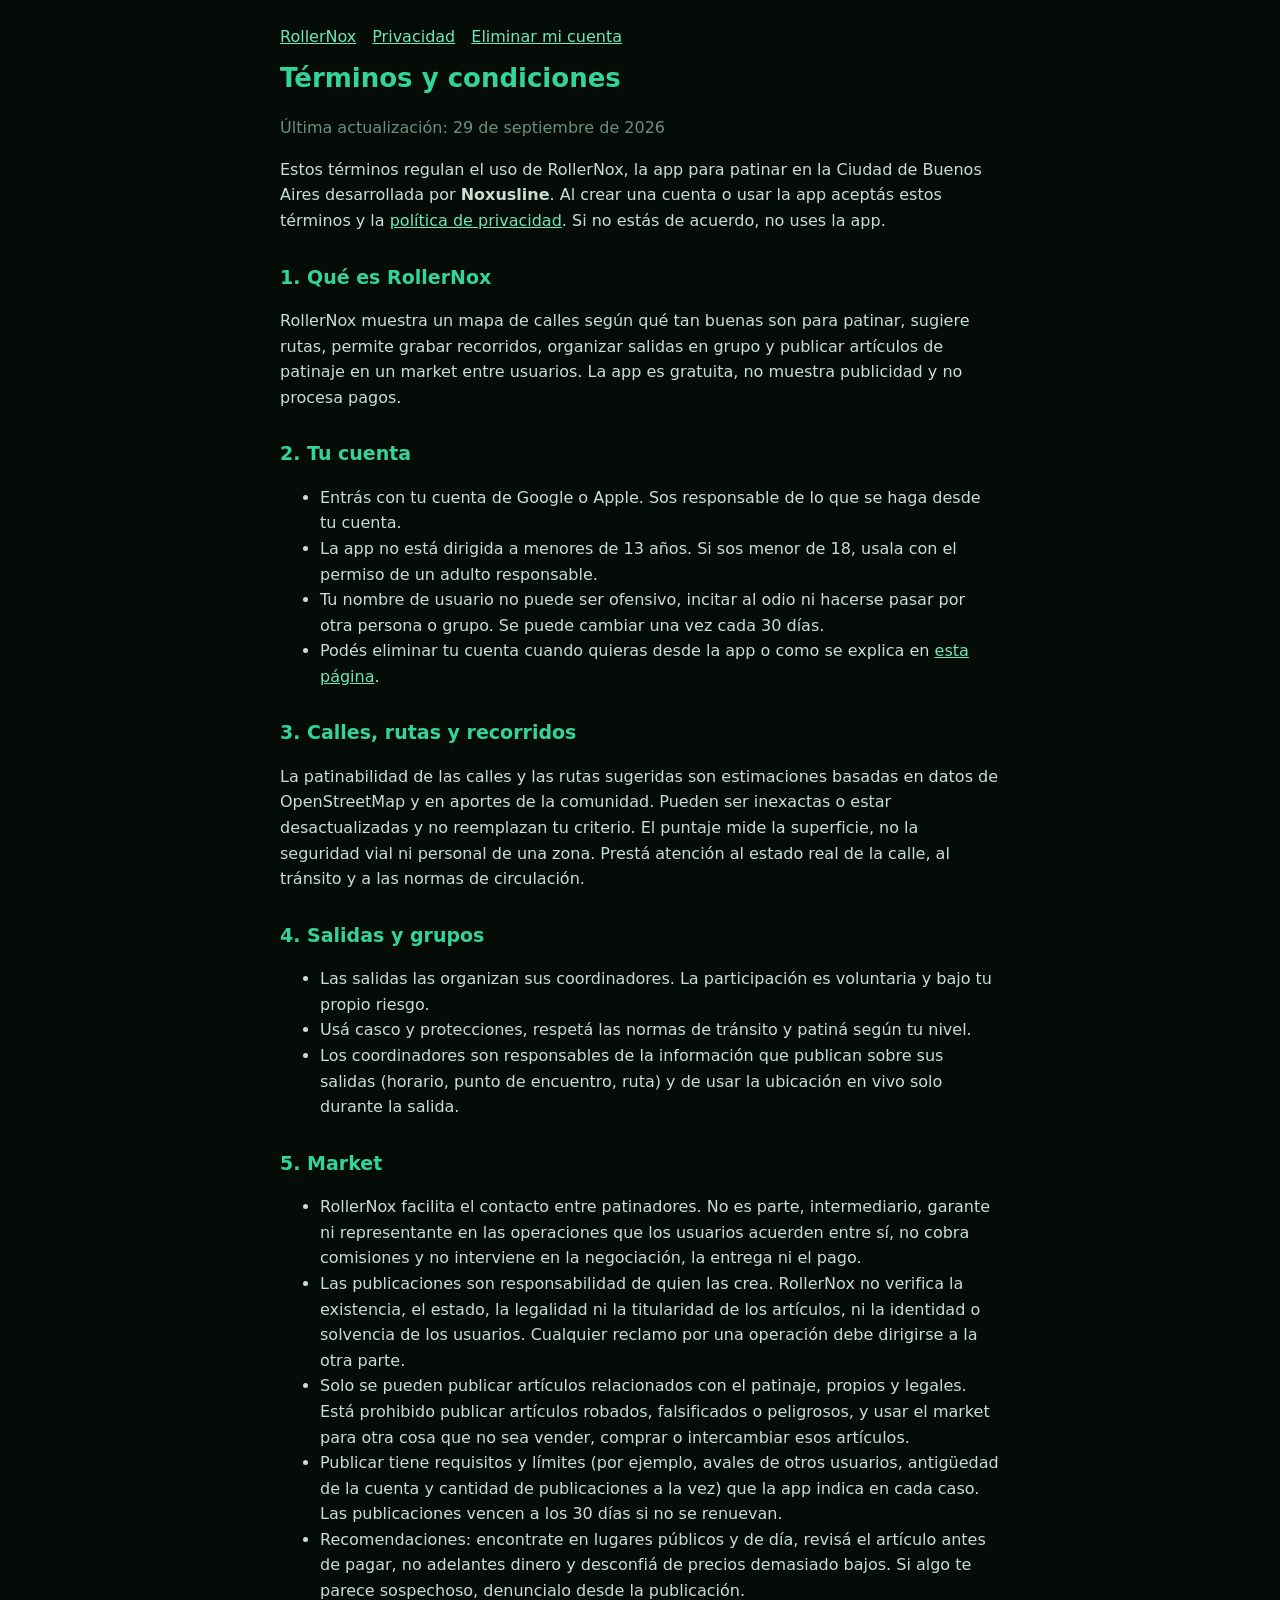
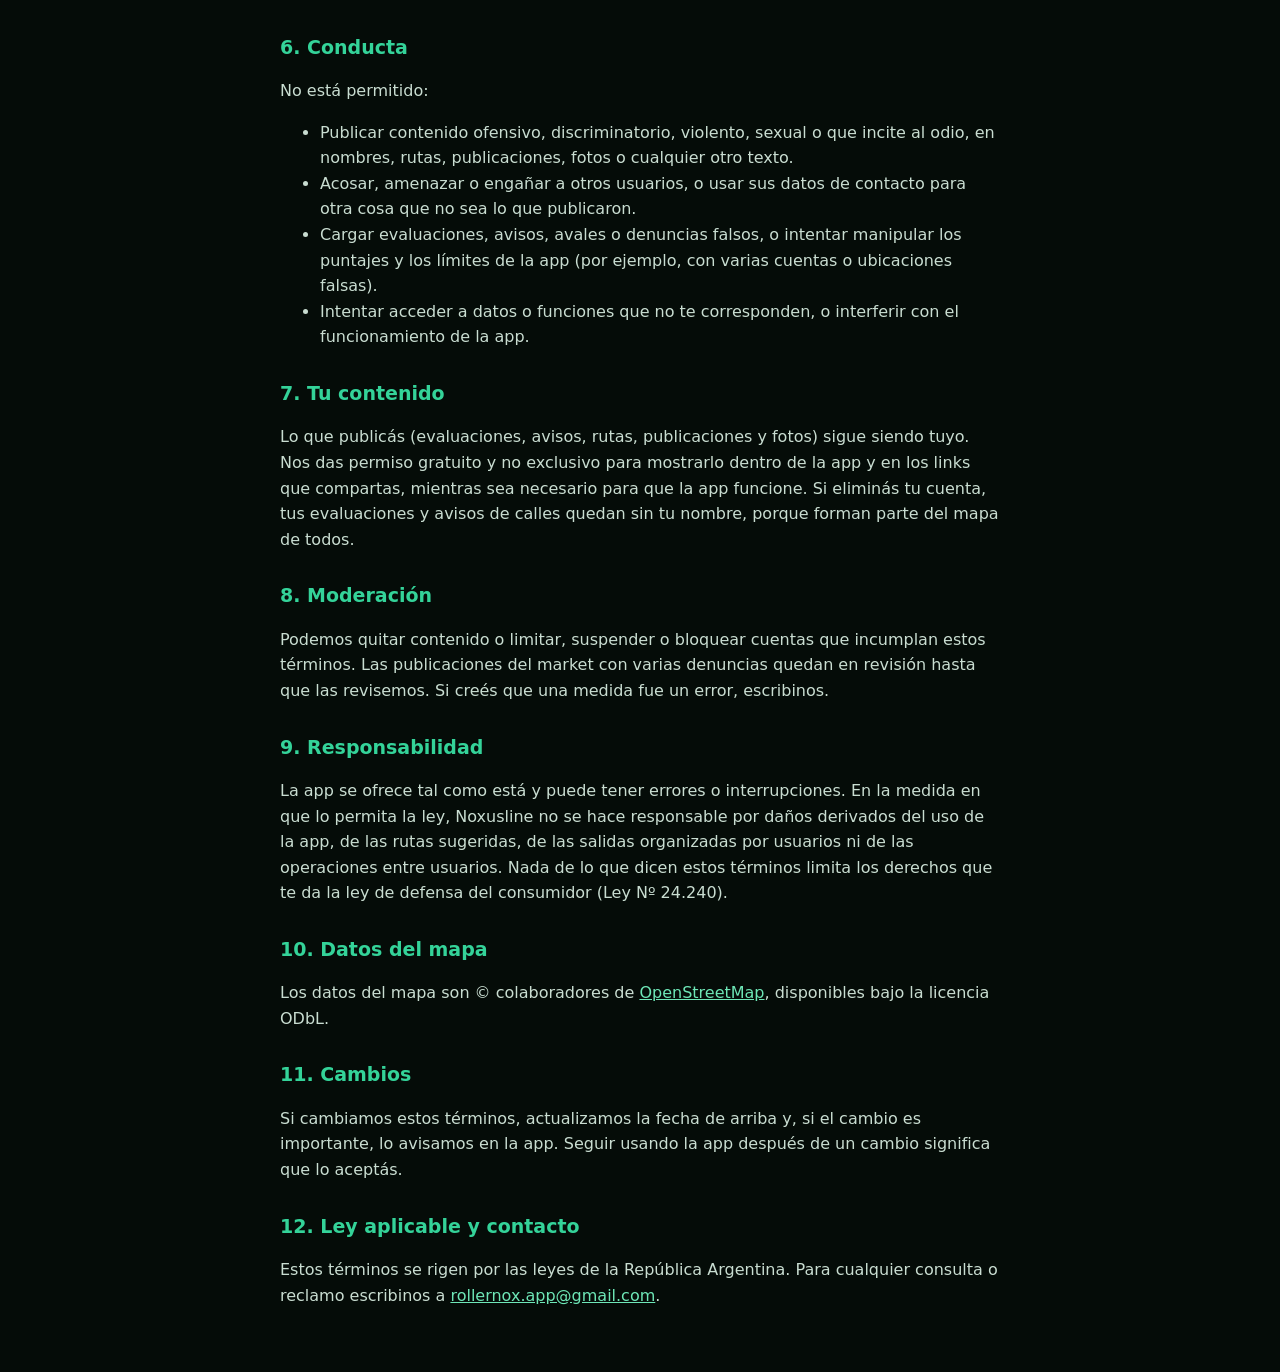
<file: terminos/index.html>
<!doctype html>
<html lang="es">
<head>
<meta charset="utf-8">
<meta name="viewport" content="width=device-width, initial-scale=1">
<title>Términos y condiciones · RollerNox</title>
<link rel="stylesheet" href="../estilo.css">
</head>
<body>
<main>
<nav><a href="../">RollerNox</a><a href="../privacidad/">Privacidad</a><a href="../eliminar-cuenta/">Eliminar mi cuenta</a></nav>
<h1>Términos y condiciones</h1>
<p class="meta">Última actualización: 29 de septiembre de 2026</p>

<p>Estos términos regulan el uso de RollerNox, la app para patinar en la Ciudad de Buenos Aires desarrollada por
<b>Noxusline</b>. Al crear una cuenta o usar la app aceptás estos términos y la
<a href="../privacidad/">política de privacidad</a>. Si no estás de acuerdo, no uses la app.</p>

<h2>1. Qué es RollerNox</h2>
<p>RollerNox muestra un mapa de calles según qué tan buenas son para patinar, sugiere rutas, permite grabar
recorridos, organizar salidas en grupo y publicar artículos de patinaje en un market entre usuarios. La app es
gratuita, no muestra publicidad y no procesa pagos.</p>

<h2>2. Tu cuenta</h2>
<ul>
<li>Entrás con tu cuenta de Google o Apple. Sos responsable de lo que se haga desde tu cuenta.</li>
<li>La app no está dirigida a menores de 13 años. Si sos menor de 18, usala con el permiso de un adulto responsable.</li>
<li>Tu nombre de usuario no puede ser ofensivo, incitar al odio ni hacerse pasar por otra persona o grupo.
Se puede cambiar una vez cada 30 días.</li>
<li>Podés eliminar tu cuenta cuando quieras desde la app o como se explica en
<a href="../eliminar-cuenta/">esta página</a>.</li>
</ul>

<h2>3. Calles, rutas y recorridos</h2>
<p>La patinabilidad de las calles y las rutas sugeridas son estimaciones basadas en datos de OpenStreetMap y en
aportes de la comunidad. Pueden ser inexactas o estar desactualizadas y no reemplazan tu criterio. El puntaje
mide la superficie, no la seguridad vial ni personal de una zona. Prestá atención al estado real de la calle, al
tránsito y a las normas de circulación.</p>

<h2>4. Salidas y grupos</h2>
<ul>
<li>Las salidas las organizan sus coordinadores. La participación es voluntaria y bajo tu propio riesgo.</li>
<li>Usá casco y protecciones, respetá las normas de tránsito y patiná según tu nivel.</li>
<li>Los coordinadores son responsables de la información que publican sobre sus salidas (horario, punto de
encuentro, ruta) y de usar la ubicación en vivo solo durante la salida.</li>
</ul>

<h2>5. Market</h2>
<ul>
<li>RollerNox facilita el contacto entre patinadores. No es parte, intermediario, garante ni representante en
las operaciones que los usuarios acuerden entre sí, no cobra comisiones y no interviene en la negociación, la
entrega ni el pago.</li>
<li>Las publicaciones son responsabilidad de quien las crea. RollerNox no verifica la existencia, el estado, la
legalidad ni la titularidad de los artículos, ni la identidad o solvencia de los usuarios. Cualquier reclamo por
una operación debe dirigirse a la otra parte.</li>
<li>Solo se pueden publicar artículos relacionados con el patinaje, propios y legales. Está prohibido publicar
artículos robados, falsificados o peligrosos, y usar el market para otra cosa que no sea vender, comprar o
intercambiar esos artículos.</li>
<li>Publicar tiene requisitos y límites (por ejemplo, avales de otros usuarios, antigüedad de la cuenta y cantidad
de publicaciones a la vez) que la app indica en cada caso. Las publicaciones vencen a los 30 días si no se
renuevan.</li>
<li>Recomendaciones: encontrate en lugares públicos y de día, revisá el artículo antes de pagar, no adelantes
dinero y desconfiá de precios demasiado bajos. Si algo te parece sospechoso, denuncialo desde la publicación.</li>
</ul>

<h2>6. Conducta</h2>
<p>No está permitido:</p>
<ul>
<li>Publicar contenido ofensivo, discriminatorio, violento, sexual o que incite al odio, en nombres, rutas,
publicaciones, fotos o cualquier otro texto.</li>
<li>Acosar, amenazar o engañar a otros usuarios, o usar sus datos de contacto para otra cosa que no sea lo que
publicaron.</li>
<li>Cargar evaluaciones, avisos, avales o denuncias falsos, o intentar manipular los puntajes y los límites de
la app (por ejemplo, con varias cuentas o ubicaciones falsas).</li>
<li>Intentar acceder a datos o funciones que no te corresponden, o interferir con el funcionamiento de la app.</li>
</ul>

<h2>7. Tu contenido</h2>
<p>Lo que publicás (evaluaciones, avisos, rutas, publicaciones y fotos) sigue siendo tuyo. Nos das permiso
gratuito y no exclusivo para mostrarlo dentro de la app y en los links que compartas, mientras sea necesario para
que la app funcione. Si eliminás tu cuenta, tus evaluaciones y avisos de calles quedan sin tu nombre, porque
forman parte del mapa de todos.</p>

<h2>8. Moderación</h2>
<p>Podemos quitar contenido o limitar, suspender o bloquear cuentas que incumplan estos términos. Las
publicaciones del market con varias denuncias quedan en revisión hasta que las revisemos. Si creés que una
medida fue un error, escribinos.</p>

<h2>9. Responsabilidad</h2>
<p>La app se ofrece tal como está y puede tener errores o interrupciones. En la medida en que lo permita la ley,
Noxusline no se hace responsable por daños derivados del uso de la app, de las rutas sugeridas, de las salidas
organizadas por usuarios ni de las operaciones entre usuarios. Nada de lo que dicen estos términos limita los
derechos que te da la ley de defensa del consumidor (Ley Nº 24.240).</p>

<h2>10. Datos del mapa</h2>
<p>Los datos del mapa son © colaboradores de <a href="https://www.openstreetmap.org/copyright">OpenStreetMap</a>,
disponibles bajo la licencia ODbL.</p>

<h2>11. Cambios</h2>
<p>Si cambiamos estos términos, actualizamos la fecha de arriba y, si el cambio es importante, lo avisamos en la
app. Seguir usando la app después de un cambio significa que lo aceptás.</p>

<h2>12. Ley aplicable y contacto</h2>
<p>Estos términos se rigen por las leyes de la República Argentina. Para cualquier consulta o reclamo escribinos a
<a href="mailto:rollernox.app@gmail.com">rollernox.app@gmail.com</a>.</p>
</main>
</body>
</html>
</file>
<file: estilo.css>
:root { color-scheme: dark; }
body { margin: 0; background: #050C08; color: #E7F5EC; font: 16px/1.6 system-ui, -apple-system, "Segoe UI", Roboto, sans-serif; }
main { max-width: 720px; margin: 0 auto; padding: 24px 16px 48px; }
h1 { font-size: 26px; margin: 8px 0 4px; color: #34D399; }
h2 { font-size: 19px; margin: 28px 0 8px; color: #34D399; }
p, li { color: #C9DDD1; }
a { color: #6EE7B7; }
small, .meta { color: #6B8F7A; }
table { width: 100%; border-collapse: collapse; margin: 8px 0; font-size: 15px; }
th, td { text-align: left; vertical-align: top; padding: 8px; border-bottom: 1px solid #1B3326; }
th { color: #A7C4B3; font-weight: 600; }
.box { background: #0B1A12; border: 1px solid #1B3326; border-radius: 12px; padding: 12px 16px; margin: 16px 0; }
nav a { margin-right: 16px; }
</file>
<file: r/lib/leaflet.css>
/* required styles */

.leaflet-pane,
.leaflet-tile,
.leaflet-marker-icon,
.leaflet-marker-shadow,
.leaflet-tile-container,
.leaflet-pane > svg,
.leaflet-pane > canvas,
.leaflet-zoom-box,
.leaflet-image-layer,
.leaflet-layer {
	position: absolute;
	left: 0;
	top: 0;
	}
.leaflet-container {
	overflow: hidden;
	}
.leaflet-tile,
.leaflet-marker-icon,
.leaflet-marker-shadow {
	-webkit-user-select: none;
	   -moz-user-select: none;
	        user-select: none;
	  -webkit-user-drag: none;
	}
/* Prevents IE11 from highlighting tiles in blue */
.leaflet-tile::selection {
	background: transparent;
}
/* Safari renders non-retina tile on retina better with this, but Chrome is worse */
.leaflet-safari .leaflet-tile {
	image-rendering: -webkit-optimize-contrast;
	}
/* hack that prevents hw layers "stretching" when loading new tiles */
.leaflet-safari .leaflet-tile-container {
	width: 1600px;
	height: 1600px;
	-webkit-transform-origin: 0 0;
	}
.leaflet-marker-icon,
.leaflet-marker-shadow {
	display: block;
	}
/* .leaflet-container svg: reset svg max-width decleration shipped in Joomla! (joomla.org) 3.x */
/* .leaflet-container img: map is broken in FF if you have max-width: 100% on tiles */
.leaflet-container .leaflet-overlay-pane svg {
	max-width: none !important;
	max-height: none !important;
	}
.leaflet-container .leaflet-marker-pane img,
.leaflet-container .leaflet-shadow-pane img,
.leaflet-container .leaflet-tile-pane img,
.leaflet-container img.leaflet-image-layer,
.leaflet-container .leaflet-tile {
	max-width: none !important;
	max-height: none !important;
	width: auto;
	padding: 0;
	}

.leaflet-container img.leaflet-tile {
	/* See: https://bugs.chromium.org/p/chromium/issues/detail?id=600120 */
	mix-blend-mode: plus-lighter;
}

.leaflet-container.leaflet-touch-zoom {
	-ms-touch-action: pan-x pan-y;
	touch-action: pan-x pan-y;
	}
.leaflet-container.leaflet-touch-drag {
	-ms-touch-action: pinch-zoom;
	/* Fallback for FF which doesn't support pinch-zoom */
	touch-action: none;
	touch-action: pinch-zoom;
}
.leaflet-container.leaflet-touch-drag.leaflet-touch-zoom {
	-ms-touch-action: none;
	touch-action: none;
}
.leaflet-container {
	-webkit-tap-highlight-color: transparent;
}
.leaflet-container a {
	-webkit-tap-highlight-color: rgba(51, 181, 229, 0.4);
}
.leaflet-tile {
	filter: inherit;
	visibility: hidden;
	}
.leaflet-tile-loaded {
	visibility: inherit;
	}
.leaflet-zoom-box {
	width: 0;
	height: 0;
	-moz-box-sizing: border-box;
	     box-sizing: border-box;
	z-index: 800;
	}
/* workaround for https://bugzilla.mozilla.org/show_bug.cgi?id=888319 */
.leaflet-overlay-pane svg {
	-moz-user-select: none;
	}

.leaflet-pane         { z-index: 400; }

.leaflet-tile-pane    { z-index: 200; }
.leaflet-overlay-pane { z-index: 400; }
.leaflet-shadow-pane  { z-index: 500; }
.leaflet-marker-pane  { z-index: 600; }
.leaflet-tooltip-pane   { z-index: 650; }
.leaflet-popup-pane   { z-index: 700; }

.leaflet-map-pane canvas { z-index: 100; }
.leaflet-map-pane svg    { z-index: 200; }

.leaflet-vml-shape {
	width: 1px;
	height: 1px;
	}
.lvml {
	behavior: url(#default#VML);
	display: inline-block;
	position: absolute;
	}


/* control positioning */

.leaflet-control {
	position: relative;
	z-index: 800;
	pointer-events: visiblePainted; /* IE 9-10 doesn't have auto */
	pointer-events: auto;
	}
.leaflet-top,
.leaflet-bottom {
	position: absolute;
	z-index: 1000;
	pointer-events: none;
	}
.leaflet-top {
	top: 0;
	}
.leaflet-right {
	right: 0;
	}
.leaflet-bottom {
	bottom: 0;
	}
.leaflet-left {
	left: 0;
	}
.leaflet-control {
	float: left;
	clear: both;
	}
.leaflet-right .leaflet-control {
	float: right;
	}
.leaflet-top .leaflet-control {
	margin-top: 10px;
	}
.leaflet-bottom .leaflet-control {
	margin-bottom: 10px;
	}
.leaflet-left .leaflet-control {
	margin-left: 10px;
	}
.leaflet-right .leaflet-control {
	margin-right: 10px;
	}


/* zoom and fade animations */

.leaflet-fade-anim .leaflet-popup {
	opacity: 0;
	-webkit-transition: opacity 0.2s linear;
	   -moz-transition: opacity 0.2s linear;
	        transition: opacity 0.2s linear;
	}
.leaflet-fade-anim .leaflet-map-pane .leaflet-popup {
	opacity: 1;
	}
.leaflet-zoom-animated {
	-webkit-transform-origin: 0 0;
	    -ms-transform-origin: 0 0;
	        transform-origin: 0 0;
	}
svg.leaflet-zoom-animated {
	will-change: transform;
}

.leaflet-zoom-anim .leaflet-zoom-animated {
	-webkit-transition: -webkit-transform 0.25s cubic-bezier(0,0,0.25,1);
	   -moz-transition:    -moz-transform 0.25s cubic-bezier(0,0,0.25,1);
	        transition:         transform 0.25s cubic-bezier(0,0,0.25,1);
	}
.leaflet-zoom-anim .leaflet-tile,
.leaflet-pan-anim .leaflet-tile {
	-webkit-transition: none;
	   -moz-transition: none;
	        transition: none;
	}

.leaflet-zoom-anim .leaflet-zoom-hide {
	visibility: hidden;
	}


/* cursors */

.leaflet-interactive {
	cursor: pointer;
	}
.leaflet-grab {
	cursor: -webkit-grab;
	cursor:    -moz-grab;
	cursor:         grab;
	}
.leaflet-crosshair,
.leaflet-crosshair .leaflet-interactive {
	cursor: crosshair;
	}
.leaflet-popup-pane,
.leaflet-control {
	cursor: auto;
	}
.leaflet-dragging .leaflet-grab,
.leaflet-dragging .leaflet-grab .leaflet-interactive,
.leaflet-dragging .leaflet-marker-draggable {
	cursor: move;
	cursor: -webkit-grabbing;
	cursor:    -moz-grabbing;
	cursor:         grabbing;
	}

/* marker & overlays interactivity */
.leaflet-marker-icon,
.leaflet-marker-shadow,
.leaflet-image-layer,
.leaflet-pane > svg path,
.leaflet-tile-container {
	pointer-events: none;
	}

.leaflet-marker-icon.leaflet-interactive,
.leaflet-image-layer.leaflet-interactive,
.leaflet-pane > svg path.leaflet-interactive,
svg.leaflet-image-layer.leaflet-interactive path {
	pointer-events: visiblePainted; /* IE 9-10 doesn't have auto */
	pointer-events: auto;
	}

/* visual tweaks */

.leaflet-container {
	background: #ddd;
	outline-offset: 1px;
	}
.leaflet-container a {
	color: #0078A8;
	}
.leaflet-zoom-box {
	border: 2px dotted #38f;
	background: rgba(255,255,255,0.5);
	}


/* general typography */
.leaflet-container {
	font-family: "Helvetica Neue", Arial, Helvetica, sans-serif;
	font-size: 12px;
	font-size: 0.75rem;
	line-height: 1.5;
	}


/* general toolbar styles */

.leaflet-bar {
	box-shadow: 0 1px 5px rgba(0,0,0,0.65);
	border-radius: 4px;
	}
.leaflet-bar a {
	background-color: #fff;
	border-bottom: 1px solid #ccc;
	width: 26px;
	height: 26px;
	line-height: 26px;
	display: block;
	text-align: center;
	text-decoration: none;
	color: black;
	}
.leaflet-bar a,
.leaflet-control-layers-toggle {
	background-position: 50% 50%;
	background-repeat: no-repeat;
	display: block;
	}
.leaflet-bar a:hover,
.leaflet-bar a:focus {
	background-color: #f4f4f4;
	}
.leaflet-bar a:first-child {
	border-top-left-radius: 4px;
	border-top-right-radius: 4px;
	}
.leaflet-bar a:last-child {
	border-bottom-left-radius: 4px;
	border-bottom-right-radius: 4px;
	border-bottom: none;
	}
.leaflet-bar a.leaflet-disabled {
	cursor: default;
	background-color: #f4f4f4;
	color: #bbb;
	}

.leaflet-touch .leaflet-bar a {
	width: 30px;
	height: 30px;
	line-height: 30px;
	}
.leaflet-touch .leaflet-bar a:first-child {
	border-top-left-radius: 2px;
	border-top-right-radius: 2px;
	}
.leaflet-touch .leaflet-bar a:last-child {
	border-bottom-left-radius: 2px;
	border-bottom-right-radius: 2px;
	}

/* zoom control */

.leaflet-control-zoom-in,
.leaflet-control-zoom-out {
	font: bold 18px 'Lucida Console', Monaco, monospace;
	text-indent: 1px;
	}

.leaflet-touch .leaflet-control-zoom-in, .leaflet-touch .leaflet-control-zoom-out  {
	font-size: 22px;
	}


/* layers control */

.leaflet-control-layers {
	box-shadow: 0 1px 5px rgba(0,0,0,0.4);
	background: #fff;
	border-radius: 5px;
	}
.leaflet-control-layers-toggle {
	background-image: url(images/layers.png);
	width: 36px;
	height: 36px;
	}
.leaflet-retina .leaflet-control-layers-toggle {
	background-image: url(images/layers-2x.png);
	background-size: 26px 26px;
	}
.leaflet-touch .leaflet-control-layers-toggle {
	width: 44px;
	height: 44px;
	}
.leaflet-control-layers .leaflet-control-layers-list,
.leaflet-control-layers-expanded .leaflet-control-layers-toggle {
	display: none;
	}
.leaflet-control-layers-expanded .leaflet-control-layers-list {
	display: block;
	position: relative;
	}
.leaflet-control-layers-expanded {
	padding: 6px 10px 6px 6px;
	color: #333;
	background: #fff;
	}
.leaflet-control-layers-scrollbar {
	overflow-y: scroll;
	overflow-x: hidden;
	padding-right: 5px;
	}
.leaflet-control-layers-selector {
	margin-top: 2px;
	position: relative;
	top: 1px;
	}
.leaflet-control-layers label {
	display: block;
	font-size: 13px;
	font-size: 1.08333em;
	}
.leaflet-control-layers-separator {
	height: 0;
	border-top: 1px solid #ddd;
	margin: 5px -10px 5px -6px;
	}

/* Default icon URLs */
.leaflet-default-icon-path { /* used only in path-guessing heuristic, see L.Icon.Default */
	background-image: url(images/marker-icon.png);
	}


/* attribution and scale controls */

.leaflet-container .leaflet-control-attribution {
	background: #fff;
	background: rgba(255, 255, 255, 0.8);
	margin: 0;
	}
.leaflet-control-attribution,
.leaflet-control-scale-line {
	padding: 0 5px;
	color: #333;
	line-height: 1.4;
	}
.leaflet-control-attribution a {
	text-decoration: none;
	}
.leaflet-control-attribution a:hover,
.leaflet-control-attribution a:focus {
	text-decoration: underline;
	}
.leaflet-attribution-flag {
	display: inline !important;
	vertical-align: baseline !important;
	width: 1em;
	height: 0.6669em;
	}
.leaflet-left .leaflet-control-scale {
	margin-left: 5px;
	}
.leaflet-bottom .leaflet-control-scale {
	margin-bottom: 5px;
	}
.leaflet-control-scale-line {
	border: 2px solid #777;
	border-top: none;
	line-height: 1.1;
	padding: 2px 5px 1px;
	white-space: nowrap;
	-moz-box-sizing: border-box;
	     box-sizing: border-box;
	background: rgba(255, 255, 255, 0.8);
	text-shadow: 1px 1px #fff;
	}
.leaflet-control-scale-line:not(:first-child) {
	border-top: 2px solid #777;
	border-bottom: none;
	margin-top: -2px;
	}
.leaflet-control-scale-line:not(:first-child):not(:last-child) {
	border-bottom: 2px solid #777;
	}

.leaflet-touch .leaflet-control-attribution,
.leaflet-touch .leaflet-control-layers,
.leaflet-touch .leaflet-bar {
	box-shadow: none;
	}
.leaflet-touch .leaflet-control-layers,
.leaflet-touch .leaflet-bar {
	border: 2px solid rgba(0,0,0,0.2);
	background-clip: padding-box;
	}


/* popup */

.leaflet-popup {
	position: absolute;
	text-align: center;
	margin-bottom: 20px;
	}
.leaflet-popup-content-wrapper {
	padding: 1px;
	text-align: left;
	border-radius: 12px;
	}
.leaflet-popup-content {
	margin: 13px 24px 13px 20px;
	line-height: 1.3;
	font-size: 13px;
	font-size: 1.08333em;
	min-height: 1px;
	}
.leaflet-popup-content p {
	margin: 17px 0;
	margin: 1.3em 0;
	}
.leaflet-popup-tip-container {
	width: 40px;
	height: 20px;
	position: absolute;
	left: 50%;
	margin-top: -1px;
	margin-left: -20px;
	overflow: hidden;
	pointer-events: none;
	}
.leaflet-popup-tip {
	width: 17px;
	height: 17px;
	padding: 1px;

	margin: -10px auto 0;
	pointer-events: auto;

	-webkit-transform: rotate(45deg);
	   -moz-transform: rotate(45deg);
	    -ms-transform: rotate(45deg);
	        transform: rotate(45deg);
	}
.leaflet-popup-content-wrapper,
.leaflet-popup-tip {
	background: white;
	color: #333;
	box-shadow: 0 3px 14px rgba(0,0,0,0.4);
	}
.leaflet-container a.leaflet-popup-close-button {
	position: absolute;
	top: 0;
	right: 0;
	border: none;
	text-align: center;
	width: 24px;
	height: 24px;
	font: 16px/24px Tahoma, Verdana, sans-serif;
	color: #757575;
	text-decoration: none;
	background: transparent;
	}
.leaflet-container a.leaflet-popup-close-button:hover,
.leaflet-container a.leaflet-popup-close-button:focus {
	color: #585858;
	}
.leaflet-popup-scrolled {
	overflow: auto;
	}

.leaflet-oldie .leaflet-popup-content-wrapper {
	-ms-zoom: 1;
	}
.leaflet-oldie .leaflet-popup-tip {
	width: 24px;
	margin: 0 auto;

	-ms-filter: "progid:DXImageTransform.Microsoft.Matrix(M11=0.70710678, M12=0.70710678, M21=-0.70710678, M22=0.70710678)";
	filter: progid:DXImageTransform.Microsoft.Matrix(M11=0.70710678, M12=0.70710678, M21=-0.70710678, M22=0.70710678);
	}

.leaflet-oldie .leaflet-control-zoom,
.leaflet-oldie .leaflet-control-layers,
.leaflet-oldie .leaflet-popup-content-wrapper,
.leaflet-oldie .leaflet-popup-tip {
	border: 1px solid #999;
	}


/* div icon */

.leaflet-div-icon {
	background: #fff;
	border: 1px solid #666;
	}


/* Tooltip */
/* Base styles for the element that has a tooltip */
.leaflet-tooltip {
	position: absolute;
	padding: 6px;
	background-color: #fff;
	border: 1px solid #fff;
	border-radius: 3px;
	color: #222;
	white-space: nowrap;
	-webkit-user-select: none;
	-moz-user-select: none;
	-ms-user-select: none;
	user-select: none;
	pointer-events: none;
	box-shadow: 0 1px 3px rgba(0,0,0,0.4);
	}
.leaflet-tooltip.leaflet-interactive {
	cursor: pointer;
	pointer-events: auto;
	}
.leaflet-tooltip-top:before,
.leaflet-tooltip-bottom:before,
.leaflet-tooltip-left:before,
.leaflet-tooltip-right:before {
	position: absolute;
	pointer-events: none;
	border: 6px solid transparent;
	background: transparent;
	content: "";
	}

/* Directions */

.leaflet-tooltip-bottom {
	margin-top: 6px;
}
.leaflet-tooltip-top {
	margin-top: -6px;
}
.leaflet-tooltip-bottom:before,
.leaflet-tooltip-top:before {
	left: 50%;
	margin-left: -6px;
	}
.leaflet-tooltip-top:before {
	bottom: 0;
	margin-bottom: -12px;
	border-top-color: #fff;
	}
.leaflet-tooltip-bottom:before {
	top: 0;
	margin-top: -12px;
	margin-left: -6px;
	border-bottom-color: #fff;
	}
.leaflet-tooltip-left {
	margin-left: -6px;
}
.leaflet-tooltip-right {
	margin-left: 6px;
}
.leaflet-tooltip-left:before,
.leaflet-tooltip-right:before {
	top: 50%;
	margin-top: -6px;
	}
.leaflet-tooltip-left:before {
	right: 0;
	margin-right: -12px;
	border-left-color: #fff;
	}
.leaflet-tooltip-right:before {
	left: 0;
	margin-left: -12px;
	border-right-color: #fff;
	}

/* Printing */

@media print {
	/* Prevent printers from removing background-images of controls. */
	.leaflet-control {
		-webkit-print-color-adjust: exact;
		print-color-adjust: exact;
		}
	}
</file>
